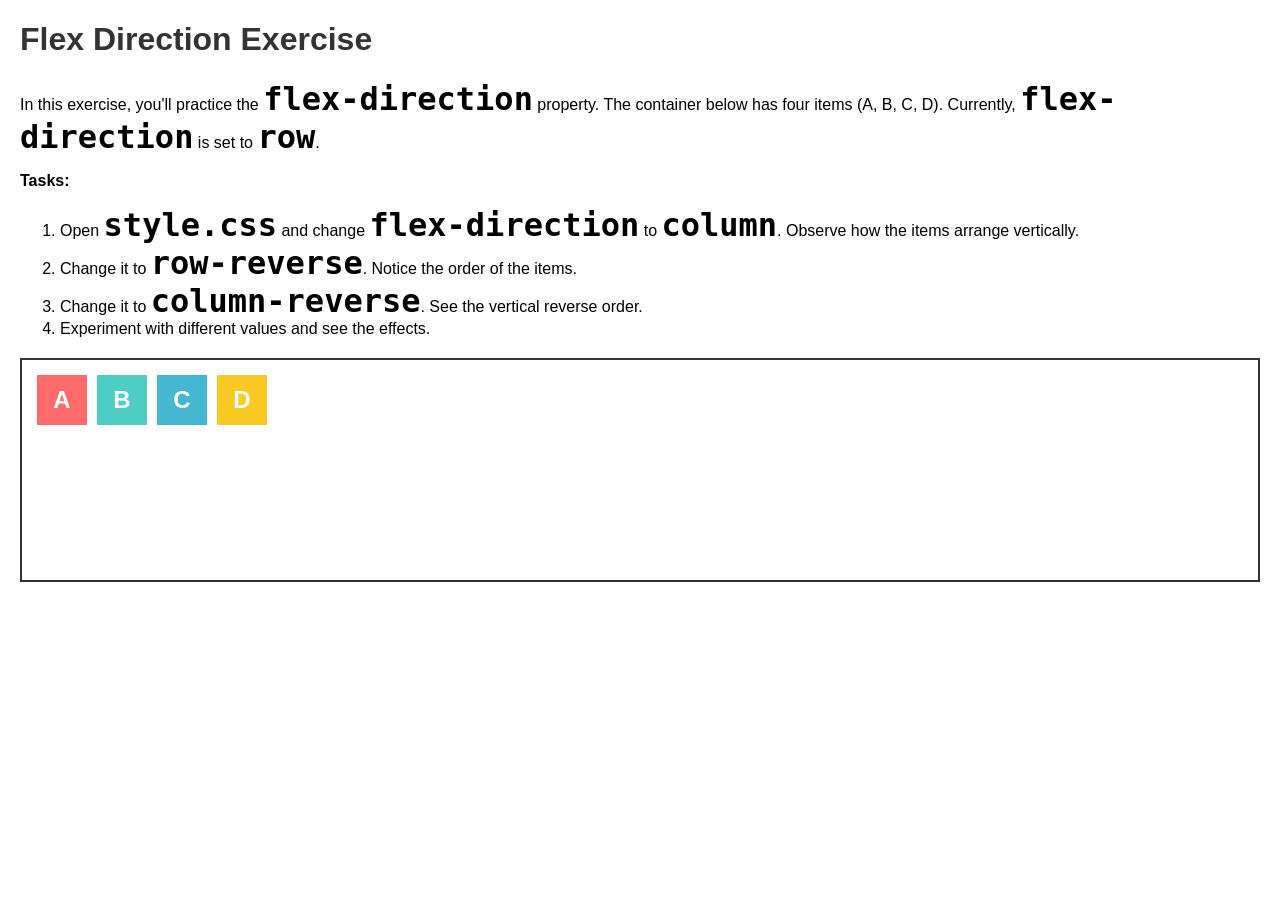
<file: flexbox-ex-jsd/01-flex-direction/index.html>
<!doctype html>
<html lang="en">
  <head>
    <meta charset="UTF-8" />
    <meta name="viewport" content="width=device-width, initial-scale=1.0" />
    <title>Flex Direction Practice</title>
    <link rel="stylesheet" href="style.css" />
  </head>
  <body>
    <h1>Flex Direction Exercise</h1>
    <p>In this exercise, you'll practice the <code>flex-direction</code> property. The container below has four items (A, B, C, D). Currently, <code>flex-direction</code> is set to <code>row</code>.</p>
    <p><strong>Tasks:</strong></p>
    <ol>
      <li>Open <code>style.css</code> and change <code>flex-direction</code> to <code>column</code>. Observe how the items arrange vertically.</li>
      <li>Change it to <code>row-reverse</code>. Notice the order of the items.</li>
      <li>Change it to <code>column-reverse</code>. See the vertical reverse order.</li>
      <li>Experiment with different values and see the effects.</li>
    </ol>
    <div class="flex-container">
      <div class="item item-a">A</div>
      <div class="item item-b">B</div>
      <div class="item item-c">C</div>
      <div class="item item-d">D</div>
    </div>
  </body>
</html>
</file>
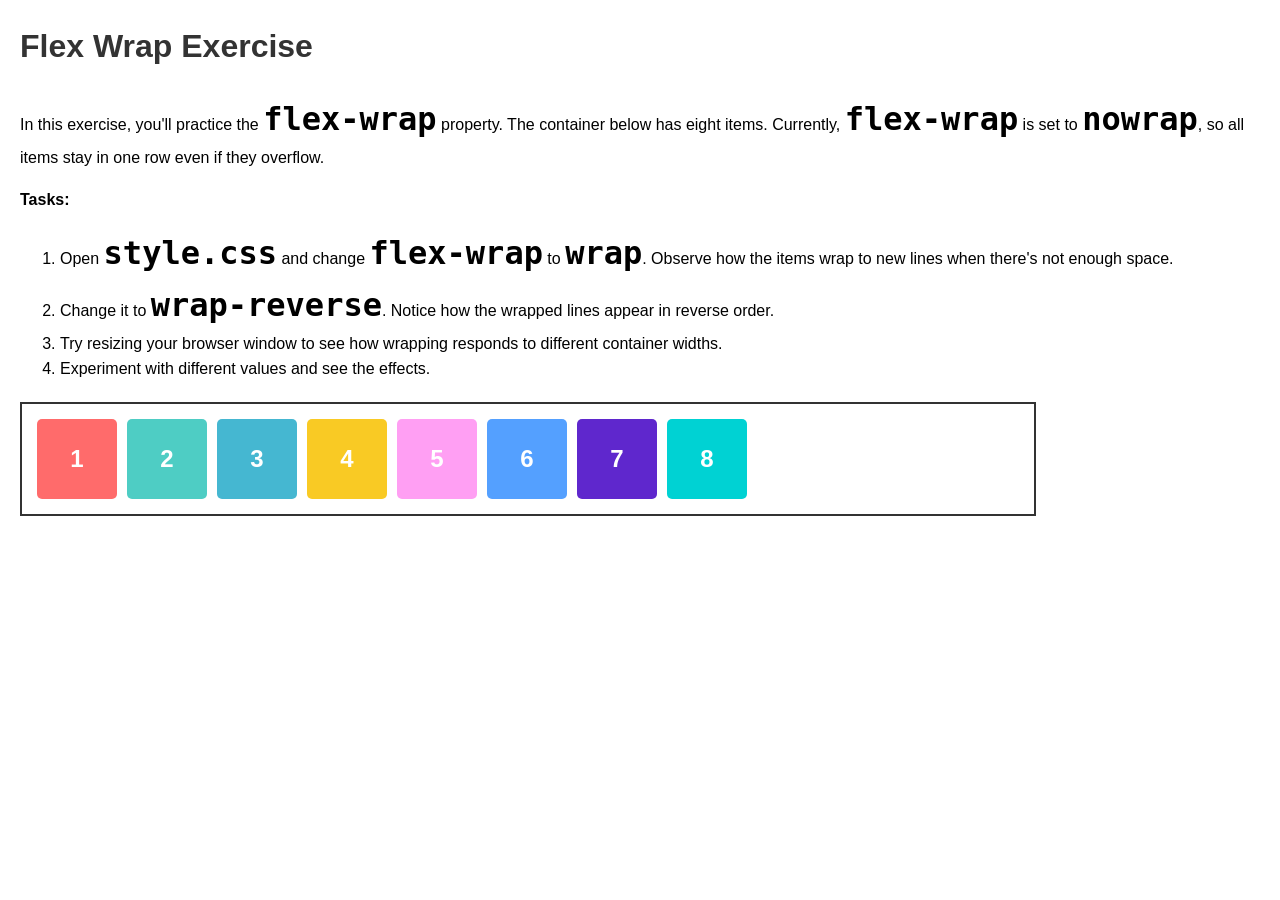
<file: flexbox-ex-jsd/02-flex-wrap/index.html>
<!doctype html>
<html lang="en">
  <head>
    <meta charset="UTF-8" />
    <meta name="viewport" content="width=device-width, initial-scale=1.0" />
    <title>Flex Wrap Practice</title>
    <link rel="stylesheet" href="style.css" />
  </head>
  <body>
    <h1>Flex Wrap Exercise</h1>
    <p>In this exercise, you'll practice the <code>flex-wrap</code> property. The container below has eight items. Currently, <code>flex-wrap</code> is set to <code>nowrap</code>, so all items stay in one row even if they overflow.</p>
    <p><strong>Tasks:</strong></p>
    <ol>
      <li>Open <code>style.css</code> and change <code>flex-wrap</code> to <code>wrap</code>. Observe how the items wrap to new lines when there's not enough space.</li>
      <li>Change it to <code>wrap-reverse</code>. Notice how the wrapped lines appear in reverse order.</li>
      <li>Try resizing your browser window to see how wrapping responds to different container widths.</li>
      <li>Experiment with different values and see the effects.</li>
    </ol>
    <div class="flex-container">
      <div class="item item-1">1</div>
      <div class="item item-2">2</div>
      <div class="item item-3">3</div>
      <div class="item item-4">4</div>
      <div class="item item-5">5</div>
      <div class="item item-6">6</div>
      <div class="item item-7">7</div>
      <div class="item item-8">8</div>
    </div>
  </body>
</html>
</file>
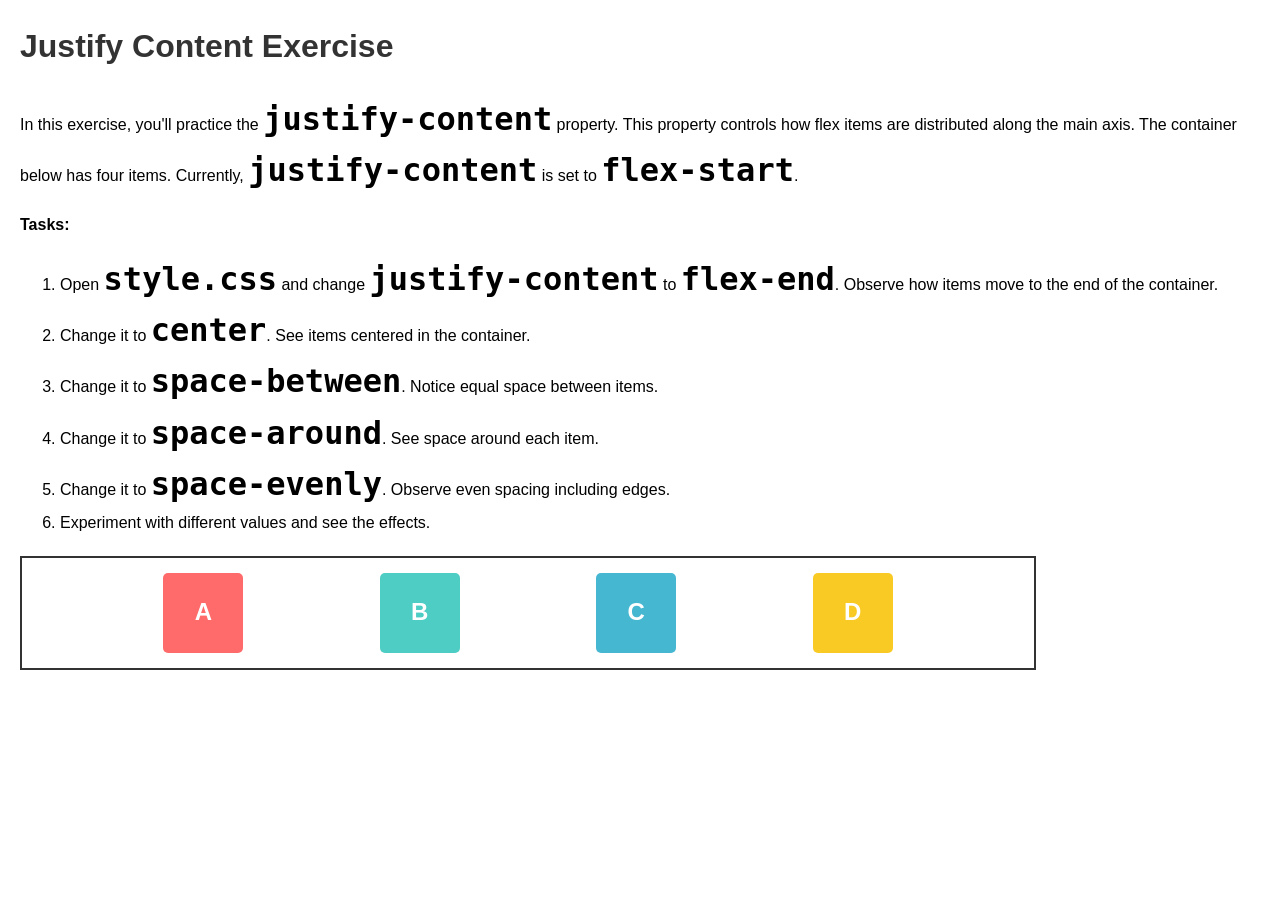
<file: flexbox-ex-jsd/03-justify-content/index.html>
<!doctype html>
<html lang="en">
  <head>
    <meta charset="UTF-8" />
    <meta name="viewport" content="width=device-width, initial-scale=1.0" />
    <title>Justify Content Practice</title>
    <link rel="stylesheet" href="style.css" />
  </head>
  <body>
    <h1>Justify Content Exercise</h1>
    <p>
      In this exercise, you'll practice the <code>justify-content</code> property. This property controls how flex items are distributed along the main axis. The container below has four items. Currently, <code>justify-content</code> is set
      to <code>flex-start</code>.
    </p>
    <p><strong>Tasks:</strong></p>
    <ol>
      <li>Open <code>style.css</code> and change <code>justify-content</code> to <code>flex-end</code>. Observe how items move to the end of the container.</li>
      <li>Change it to <code>center</code>. See items centered in the container.</li>
      <li>Change it to <code>space-between</code>. Notice equal space between items.</li>
      <li>Change it to <code>space-around</code>. See space around each item.</li>
      <li>Change it to <code>space-evenly</code>. Observe even spacing including edges.</li>
      <li>Experiment with different values and see the effects.</li>
    </ol>
    <div class="flex-container">
      <div class="item item-1">A</div>
      <div class="item item-2">B</div>
      <div class="item item-3">C</div>
      <div class="item item-4">D</div>
    </div>
  </body>
</html>
</file>
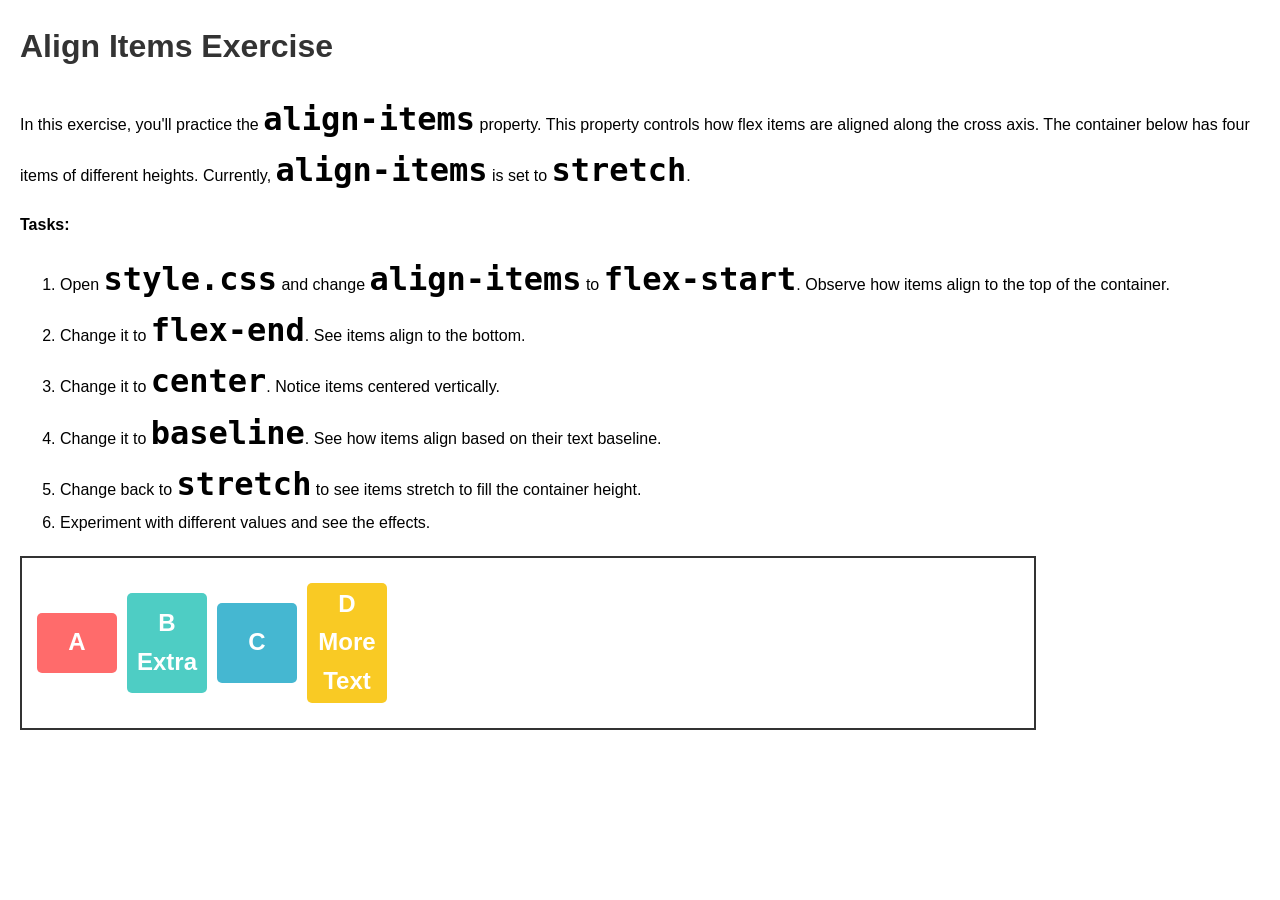
<file: flexbox-ex-jsd/04-align-items/index.html>
<!doctype html>
<html lang="en">
  <head>
    <meta charset="UTF-8" />
    <meta name="viewport" content="width=device-width, initial-scale=1.0" />
    <title>Align Items Practice</title>
    <link rel="stylesheet" href="style.css" />
  </head>
  <body>
    <h1>Align Items Exercise</h1>
    <p>
      In this exercise, you'll practice the <code>align-items</code> property. This property controls how flex items are aligned along the cross axis. The container below has four items of different heights. Currently,
      <code>align-items</code> is set to <code>stretch</code>.
    </p>
    <p><strong>Tasks:</strong></p>
    <ol>
      <li>Open <code>style.css</code> and change <code>align-items</code> to <code>flex-start</code>. Observe how items align to the top of the container.</li>
      <li>Change it to <code>flex-end</code>. See items align to the bottom.</li>
      <li>Change it to <code>center</code>. Notice items centered vertically.</li>
      <li>Change it to <code>baseline</code>. See how items align based on their text baseline.</li>
      <li>Change back to <code>stretch</code> to see items stretch to fill the container height.</li>
      <li>Experiment with different values and see the effects.</li>
    </ol>
    <div class="flex-container">
      <div class="item item-1">A</div>
      <div class="item item-2">B<br />Extra</div>
      <div class="item item-3">C</div>
      <div class="item item-4">D<br />More<br />Text</div>
    </div>
  </body>
</html>
</file>
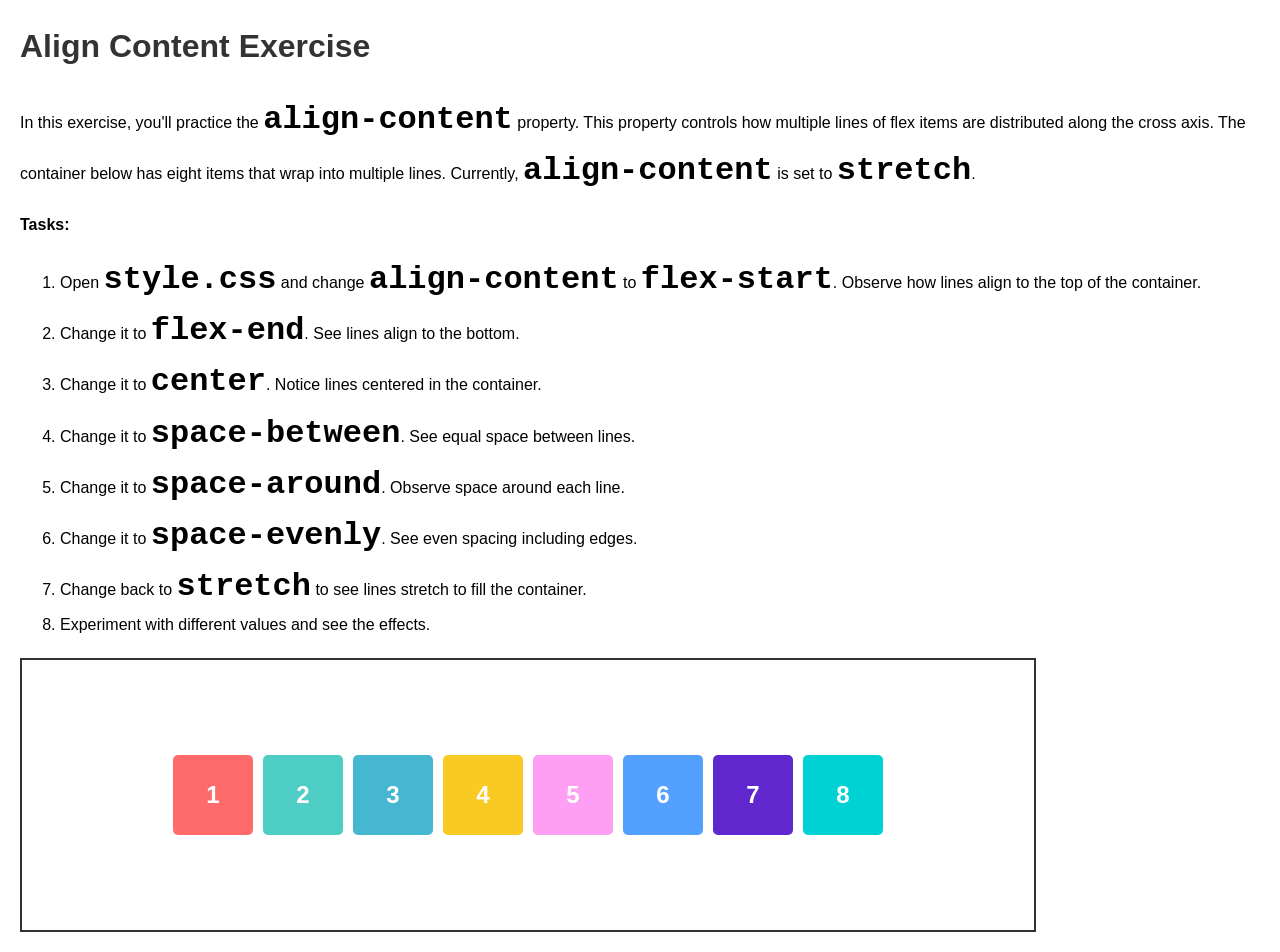
<file: flexbox-ex-jsd/05-align-content/index.html>
<!doctype html>
<html lang="en">
  <head>
    <meta charset="UTF-8" />
    <meta name="viewport" content="width=device-width, initial-scale=1.0" />
    <title>Align Content Practice</title>
    <link rel="stylesheet" href="style.css" />
  </head>
  <body>
    <h1>Align Content Exercise</h1>
    <p>
      In this exercise, you'll practice the <code>align-content</code> property. This property controls how multiple lines of flex items are distributed along the cross axis. The container below has eight items that wrap into multiple
      lines. Currently, <code>align-content</code> is set to <code>stretch</code>.
    </p>
    <p><strong>Tasks:</strong></p>
    <ol>
      <li>Open <code>style.css</code> and change <code>align-content</code> to <code>flex-start</code>. Observe how lines align to the top of the container.</li>
      <li>Change it to <code>flex-end</code>. See lines align to the bottom.</li>
      <li>Change it to <code>center</code>. Notice lines centered in the container.</li>
      <li>Change it to <code>space-between</code>. See equal space between lines.</li>
      <li>Change it to <code>space-around</code>. Observe space around each line.</li>
      <li>Change it to <code>space-evenly</code>. See even spacing including edges.</li>
      <li>Change back to <code>stretch</code> to see lines stretch to fill the container.</li>
      <li>Experiment with different values and see the effects.</li>
    </ol>
    <div class="flex-container">
      <div class="item item-1">1</div>
      <div class="item item-2">2</div>
      <div class="item item-3">3</div>
      <div class="item item-4">4</div>
      <div class="item item-5">5</div>
      <div class="item item-6">6</div>
      <div class="item item-7">7</div>
      <div class="item item-8">8</div>
    </div>
  </body>
</html>
</file>
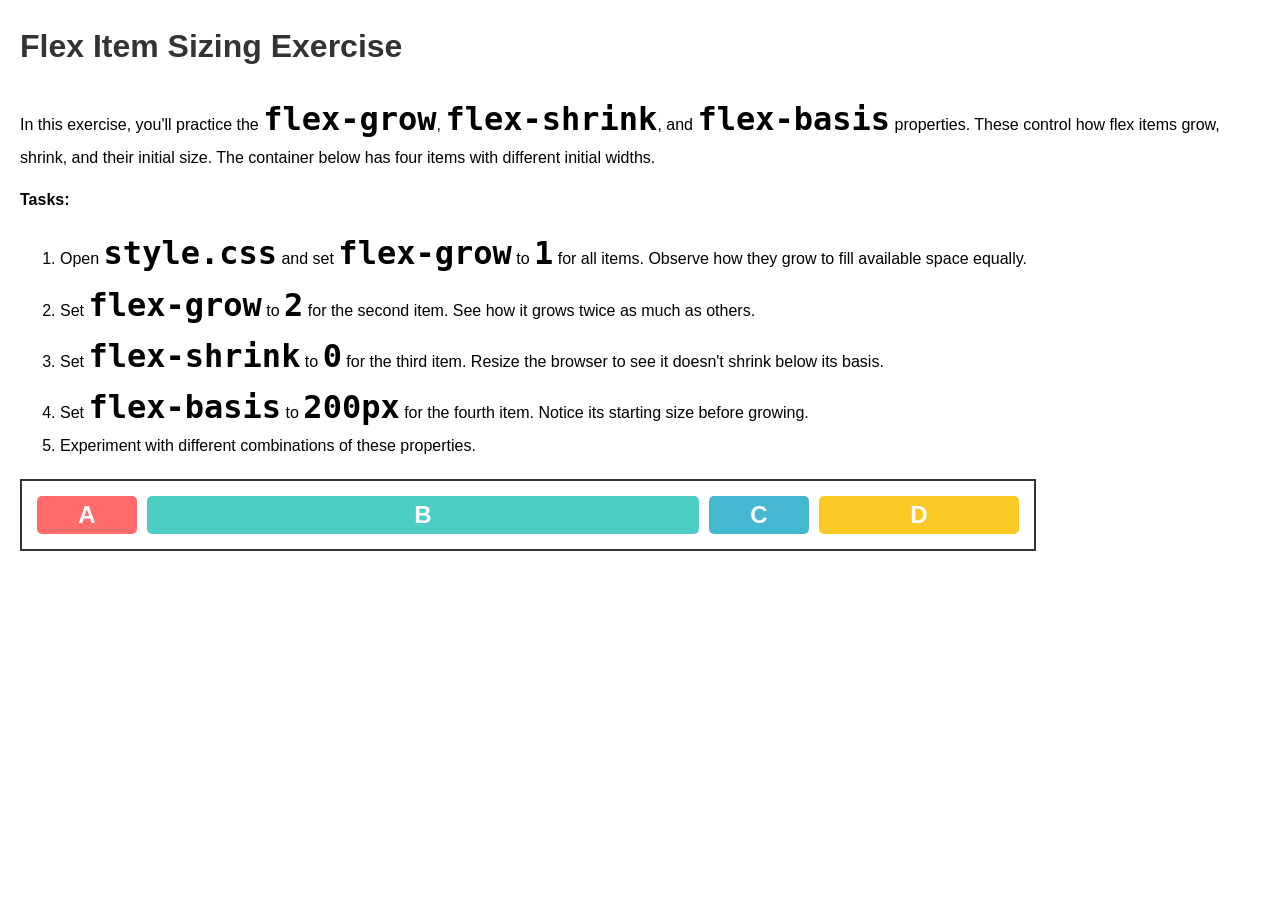
<file: flexbox-ex-jsd/07-flex-item-sizing/index.html>
<!doctype html>
<html lang="en">
  <head>
    <meta charset="UTF-8" />
    <meta name="viewport" content="width=device-width, initial-scale=1.0" />
    <title>Flex Item Sizing Practice</title>
    <link rel="stylesheet" href="style.css" />
  </head>
  <body>
    <h1>Flex Item Sizing Exercise</h1>
    <p>
      In this exercise, you'll practice the <code>flex-grow</code>, <code>flex-shrink</code>, and <code>flex-basis</code> properties. These control how flex items grow, shrink, and their initial size. The container below has four items with
      different initial widths.
    </p>
    <p><strong>Tasks:</strong></p>
    <ol>
      <li>Open <code>style.css</code> and set <code>flex-grow</code> to <code>1</code> for all items. Observe how they grow to fill available space equally.</li>
      <li>Set <code>flex-grow</code> to <code>2</code> for the second item. See how it grows twice as much as others.</li>
      <li>Set <code>flex-shrink</code> to <code>0</code> for the third item. Resize the browser to see it doesn't shrink below its basis.</li>
      <li>Set <code>flex-basis</code> to <code>200px</code> for the fourth item. Notice its starting size before growing.</li>
      <li>Experiment with different combinations of these properties.</li>
    </ol>
    <div class="flex-container">
      <div class="item item-1">A</div>
      <div class="item item-2">B</div>
      <div class="item item-3">C</div>
      <div class="item item-4">D</div>
    </div>
  </body>
</html>
</file>
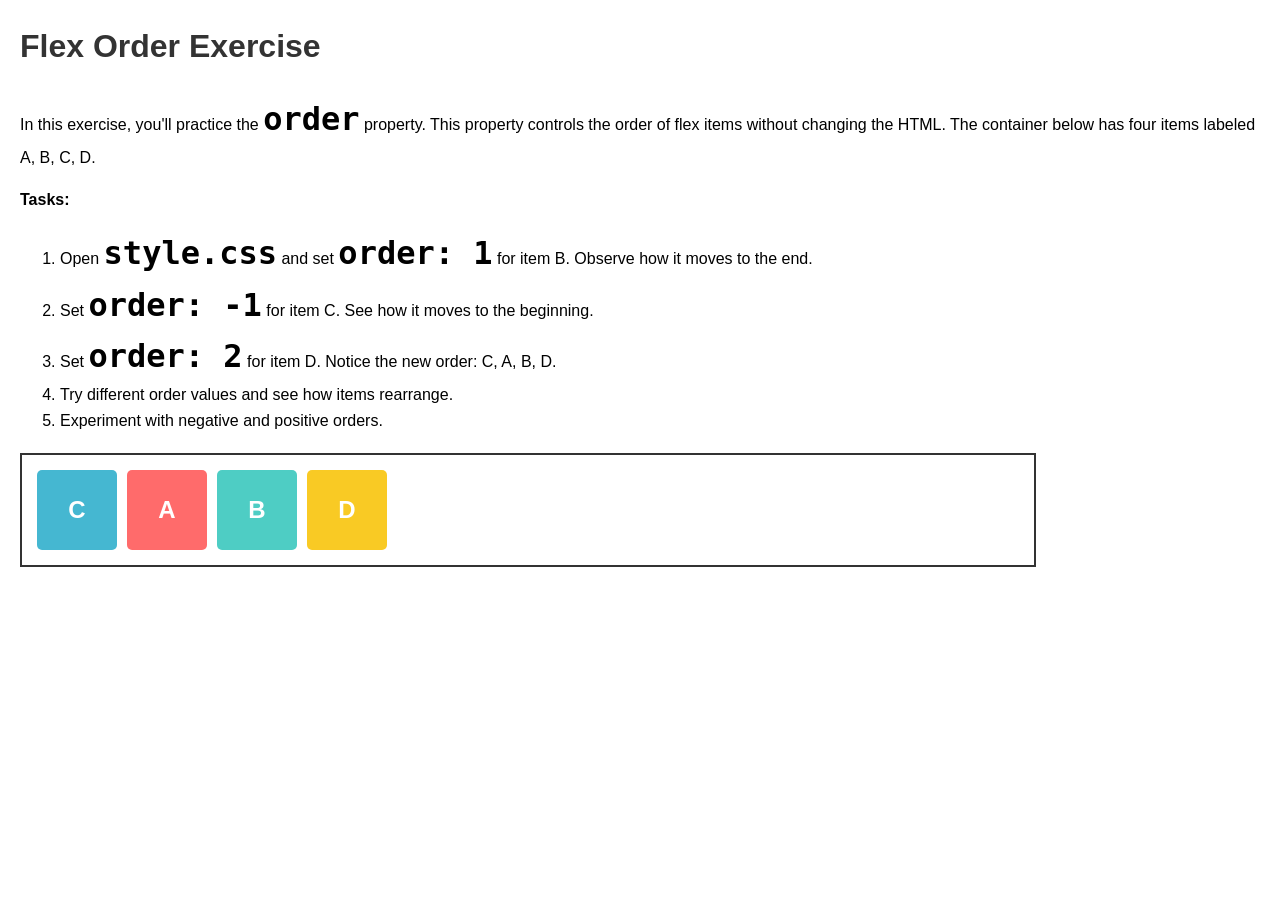
<file: flexbox-ex-jsd/08-flex-order/index.html>
<!doctype html>
<html lang="en">
  <head>
    <meta charset="UTF-8" />
    <meta name="viewport" content="width=device-width, initial-scale=1.0" />
    <title>Flex Order Practice</title>
    <link rel="stylesheet" href="style.css" />
  </head>
  <body>
    <h1>Flex Order Exercise</h1>
    <p>In this exercise, you'll practice the <code>order</code> property. This property controls the order of flex items without changing the HTML. The container below has four items labeled A, B, C, D.</p>
    <p><strong>Tasks:</strong></p>
    <ol>
      <li>Open <code>style.css</code> and set <code>order: 1</code> for item B. Observe how it moves to the end.</li>
      <li>Set <code>order: -1</code> for item C. See how it moves to the beginning.</li>
      <li>Set <code>order: 2</code> for item D. Notice the new order: C, A, B, D.</li>
      <li>Try different order values and see how items rearrange.</li>
      <li>Experiment with negative and positive orders.</li>
    </ol>
    <div class="flex-container">
      <div class="item item-a">A</div>
      <div class="item item-b">B</div>
      <div class="item item-c">C</div>
      <div class="item item-d">D</div>
    </div>
  </body>
</html>
</file>
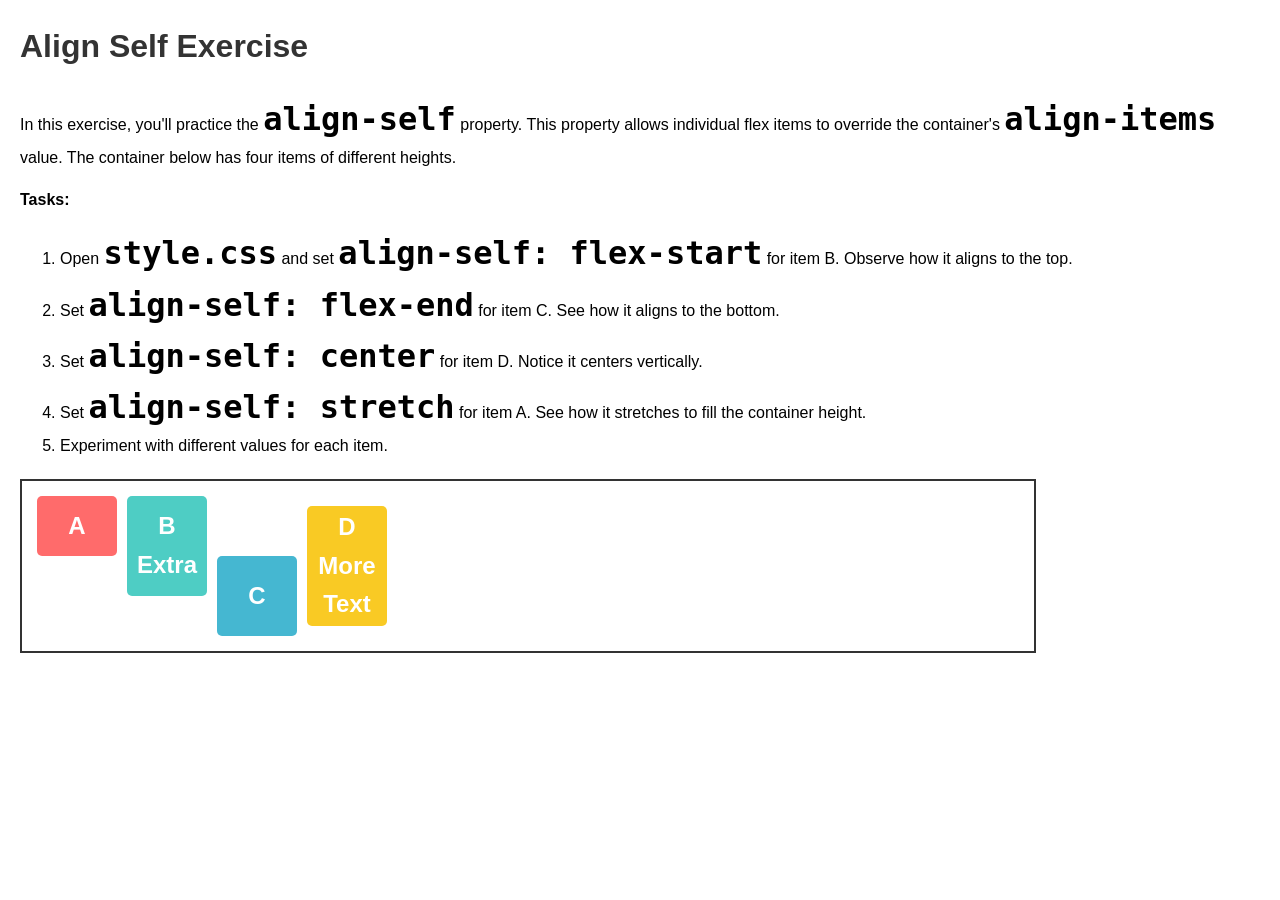
<file: flexbox-ex-jsd/09-align-self/index.html>
<!doctype html>
<html lang="en">
  <head>
    <meta charset="UTF-8" />
    <meta name="viewport" content="width=device-width, initial-scale=1.0" />
    <title>Align Self Practice</title>
    <link rel="stylesheet" href="style.css" />
  </head>
  <body>
    <h1>Align Self Exercise</h1>
    <p>
      In this exercise, you'll practice the <code>align-self</code> property. This property allows individual flex items to override the container's <code>align-items</code> value. The container below has four items of different heights.
    </p>
    <p><strong>Tasks:</strong></p>
    <ol>
      <li>Open <code>style.css</code> and set <code>align-self: flex-start</code> for item B. Observe how it aligns to the top.</li>
      <li>Set <code>align-self: flex-end</code> for item C. See how it aligns to the bottom.</li>
      <li>Set <code>align-self: center</code> for item D. Notice it centers vertically.</li>
      <li>Set <code>align-self: stretch</code> for item A. See how it stretches to fill the container height.</li>
      <li>Experiment with different values for each item.</li>
    </ol>
    <div class="flex-container">
      <div class="item item-a">A</div>
      <div class="item item-b">B<br />Extra</div>
      <div class="item item-c">C</div>
      <div class="item item-d">D<br />More<br />Text</div>
    </div>
  </body>
</html>
</file>
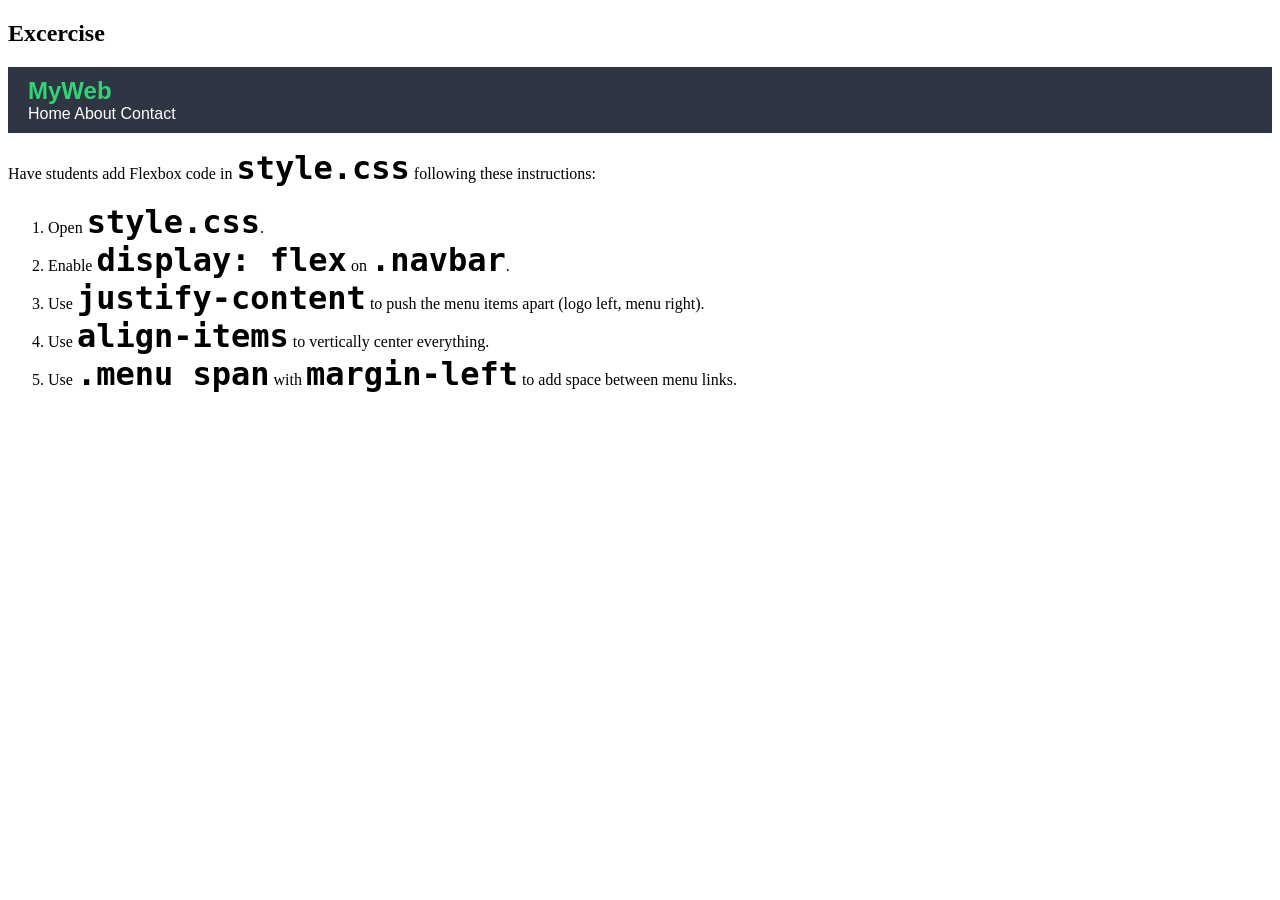
<file: flexbox-ex-jsd/10-navbar-flex/index.html>
<!doctype html>
<html lang="th">
  <head>
    <meta charset="UTF-8" />
    <title>Flexbox Ex 2</title>
    <link rel="stylesheet" href="style.css" />
  </head>
  <body>
    <h2>Excercise</h2>
    <div class="navbar">
      <div class="logo">MyWeb</div>
      <div class="menu">
        <span>Home</span>
        <span>About</span>
        <span>Contact</span>
      </div>
    </div>

    <div class="instructions">
      <p>Have students add Flexbox code in <code>style.css</code> following these instructions:</p>
      <ol>
        <li>Open <code>style.css</code>.</li>
        <li>Enable <code>display: flex</code> on <code>.navbar</code>.</li>
        <li>Use <code>justify-content</code> to push the menu items apart (logo left, menu right).</li>
        <li>Use <code>align-items</code> to vertically center everything.</li>
        <li>Use <code>.menu span</code> with <code>margin-left</code> to add space between menu links.</li>
      </ol>
    </div>
  </body>
</html>
</file>
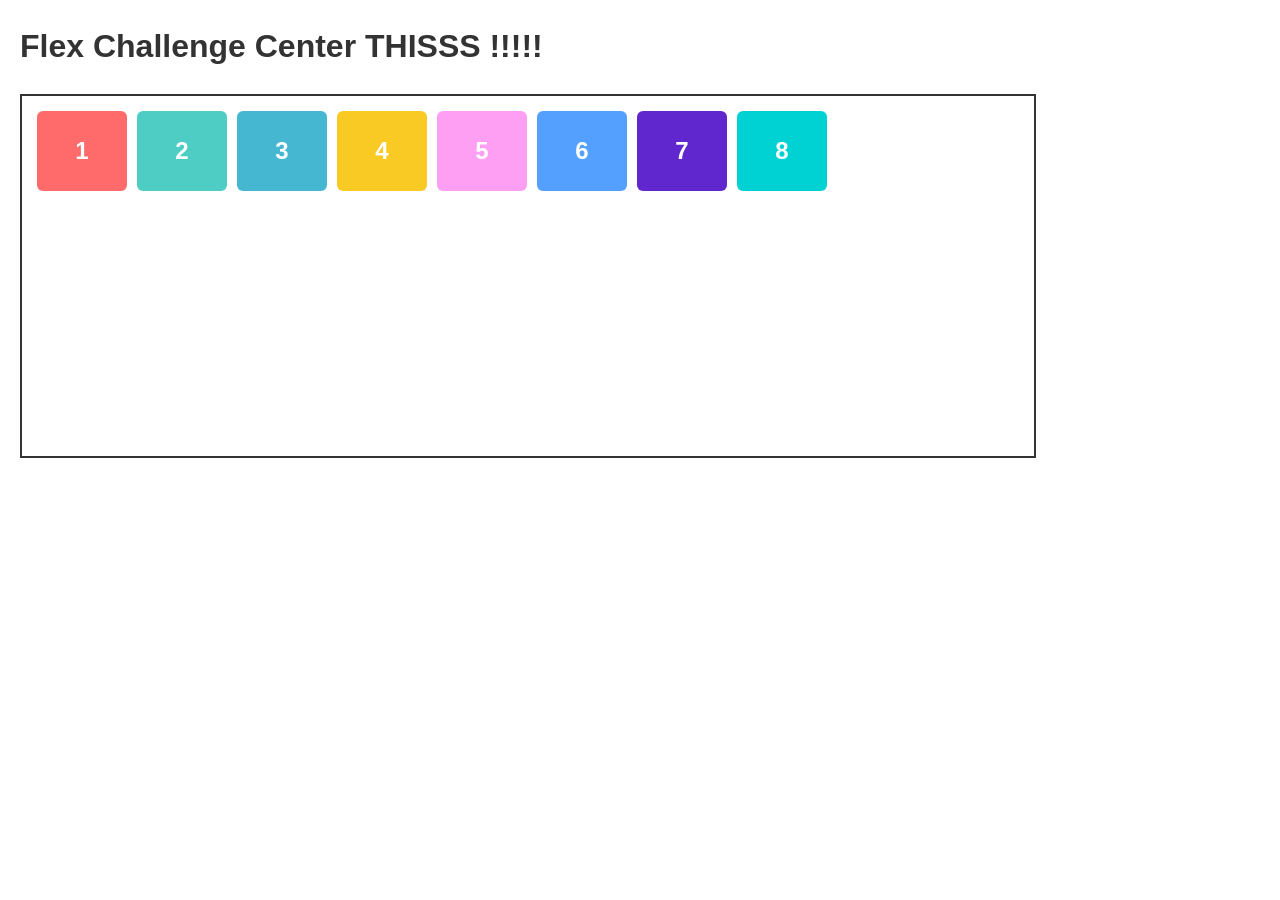
<file: flexbox-ex-jsd/06-flex-challenge/quiz/index.html>
<!doctype html>
<html lang="en">
  <head>
    <meta charset="UTF-8" />
    <meta name="viewport" content="width=device-width, initial-scale=1.0" />
    <title>Flex Challenge Quiz Mode</title>
    <link rel="stylesheet" href="style.css" />
  </head>
  <body>
    <h1>Flex Challenge Center THISSS !!!!!</h1>

    <div class="flex-container">
      <div class="item item-1">1</div>
      <div class="item item-2">2</div>
      <div class="item item-3">3</div>
      <div class="item item-4">4</div>
      <div class="item item-5">5</div>
      <div class="item item-6">6</div>
      <div class="item item-7">7</div>
      <div class="item item-8">8</div>
    </div>
  </body>
</html>
</file>
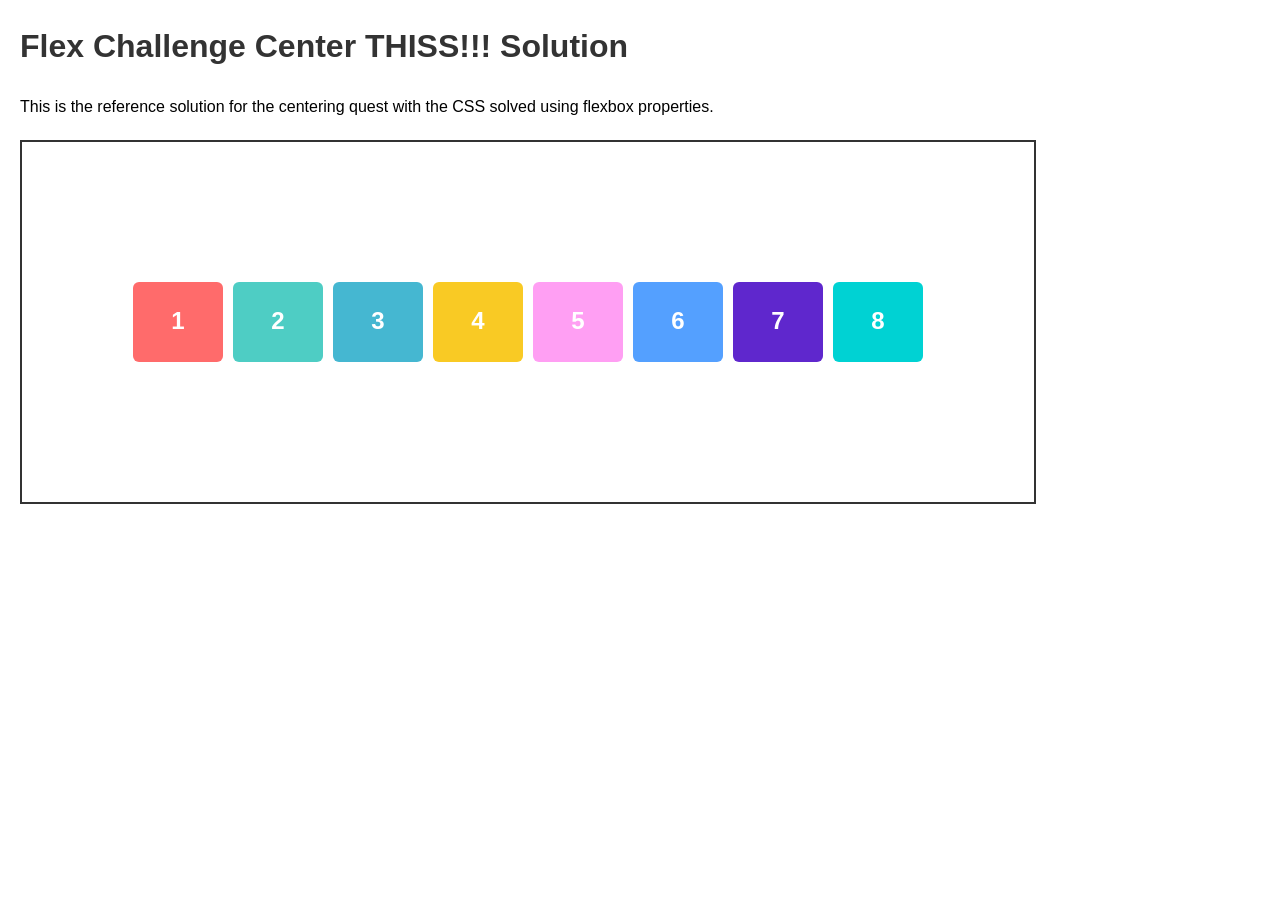
<file: flexbox-ex-jsd/06-flex-challenge/solution/index.html>
<!doctype html>
<html lang="en">
  <head>
    <meta charset="UTF-8" />
    <meta name="viewport" content="width=device-width, initial-scale=1.0" />
    <title>Flex Challenge Solution</title>
    <link rel="stylesheet" href="style.css" />
  </head>
  <body>
    <h1>Flex Challenge Center THISS!!! Solution</h1>
    <p>This is the reference solution for the centering quest with the CSS solved using flexbox properties.</p>
    <div class="flex-container">
      <div class="item item-1">1</div>
      <div class="item item-2">2</div>
      <div class="item item-3">3</div>
      <div class="item item-4">4</div>
      <div class="item item-5">5</div>
      <div class="item item-6">6</div>
      <div class="item item-7">7</div>
      <div class="item item-8">8</div>
    </div>
  </body>
</html>
</file>
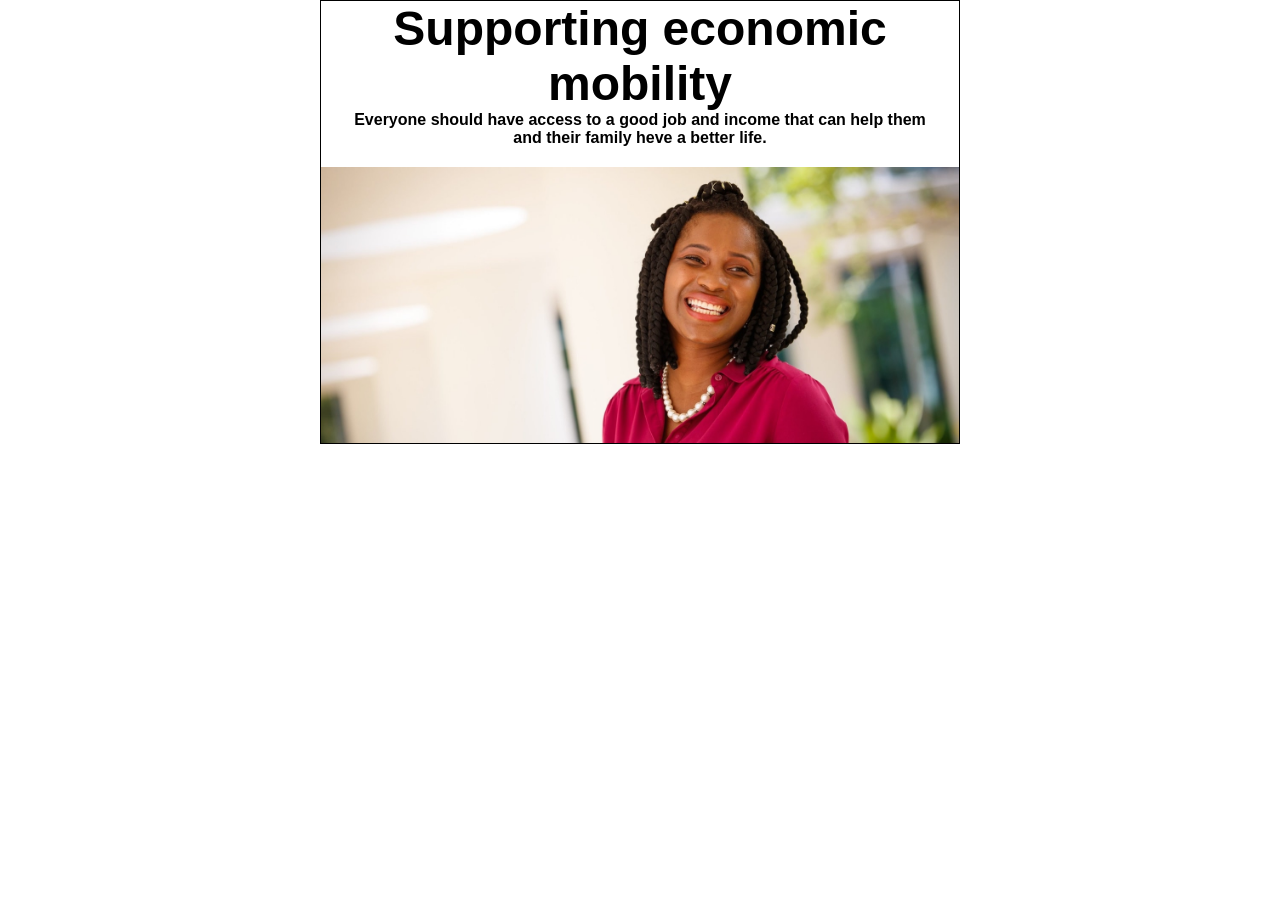
<file: css_exercises/p-48.html>
<!doctype html>
<html lang="en">
  <head>
    <meta charset="UTF-8" />
    <meta name="viewport" content="width=device-width, initial-scale=1.0" />
    <title>Exercise P.48</title>
    <link rel="stylesheet" href="p-48.css" />
  </head>
  <body>
    <center>
      <div class="p_48-1">
        <div class="p_48-1-1">
          <p><h1>Supporting economic mobility</h1></p>
          <p>
            Everyone should have access to a good job and income that can help
            them and their family heve a better life.
          </p>
        </div>
        <div class="p_48-1-2">
            <img src="image/smiling-woman-e1690828017538.jpg" alt="">
        </div>
      </div>
    </center>
  </body>
</html>
</file>
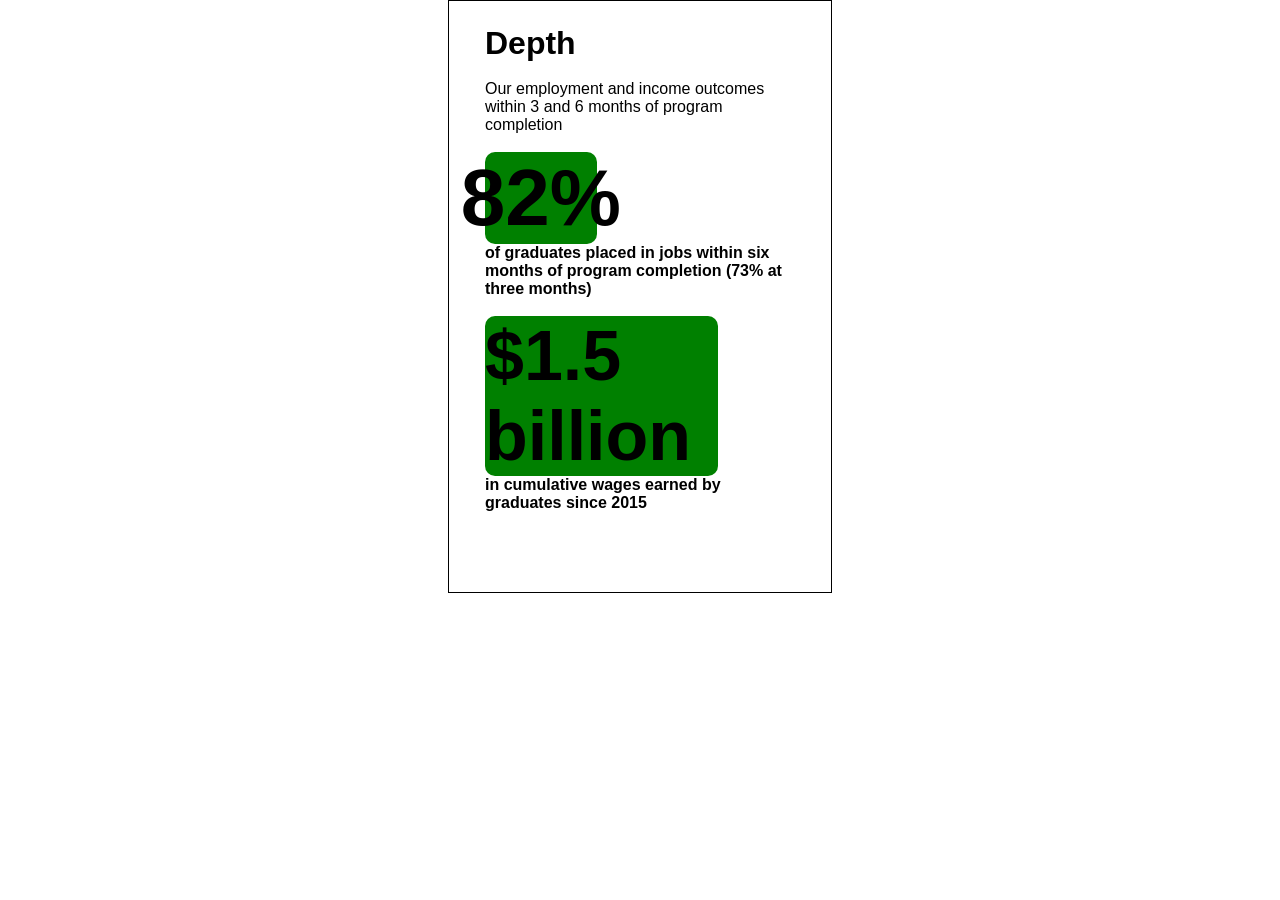
<file: css_exercises/p-49.html>
<!doctype html>
<html lang="en">
  <head>
    <meta charset="UTF-8" />
    <meta name="viewport" content="width=device-width, initial-scale=1.0" />
    <title>Exercise P.49</title>
    <link rel="stylesheet" href="p-49.css" />
  </head>
  <body>
    <div class="p49">
      <div class="p49_1">
        <div class="p49_1-1">
          <h1>Depth</h1>
          <br />
          Our employment and income outcomes within 3 and 6 months of program
          completion
        </div>
        <br />
        <div class="p49_1-2">
          <p>82%</p>
        </div>
        <b>
          of graduates placed in jobs within six months of program completion
          (73% at three months)
        </b>
        <br />
        <div class="p49_1-3">$1.5 billion</div>
        <b>in cumulative wages earned by graduates since 2015</b>
      </div>
    </div>
  </body>
</html>
</file>
<file: flexbox-ex-jsd/01-flex-direction/style.css>
body {
  font-family: Arial, sans-serif;
  margin: 20px;
}

code {
  font-weight: bold;
  font-size: 2rem;
}

h1 {
  color: #333;
}

.flex-container {
  display: flex;
  flex-direction: row; /*change tihs line kub */
  border: 2px solid #333;
  padding: 10px;
  margin-top: 20px;
  height: 200px;
}

.item {
  width: 50px;
  height: 50px;
  display: flex;
  justify-content: center;
  align-items: center;
  font-size: 24px;
  font-weight: bold;
  color: white;
  margin: 5px;
}

.item-a {
  background-color: #ff6b6b;
}

.item-b {
  background-color: #4ecdc4;
}

.item-c {
  background-color: #45b7d1;
}

.item-d {
  background-color: #f9ca24;
}
</file>
<file: flexbox-ex-jsd/02-flex-wrap/style.css>
body {
  font-family: Arial, sans-serif;
  margin: 20px;
  line-height: 1.6;
}
code {
  font-weight: bold;
  font-size: 2rem;
}
h1 {
  color: #333;
}

.flex-container {
  display: flex;
  flex-wrap: nowrap;
  border: 2px solid #333;
  padding: 10px;
  margin-top: 20px;
  width: 80%;
  flex-wrap: wrap;
}

.item {
  width: 80px;
  height: 80px;
  display: flex;
  justify-content: center;
  align-items: center;
  font-size: 24px;
  font-weight: bold;
  color: white;
  margin: 5px;
  border-radius: 5px;
}

.item-1 {
  background-color: #ff6b6b;
}
.item-2 {
  background-color: #4ecdc4;
}
.item-3 {
  background-color: #45b7d1;
}
.item-4 {
  background-color: #f9ca24;
}
.item-5 {
  background-color: #ff9ff3;
}
.item-6 {
  background-color: #54a0ff;
}
.item-7 {
  background-color: #5f27cd;
}
.item-8 {
  background-color: #00d2d3;
}
</file>
<file: flexbox-ex-jsd/03-justify-content/style.css>
body {
  font-family: Arial, sans-serif;
  margin: 20px;
  line-height: 1.6;
}
code {
  font-weight: bold;
  font-size: 2rem;
}
h1 {
  color: #333;
}

.flex-container {
  display: flex;
  justify-content: space-evenly;
  border: 2px solid #333;
  padding: 10px;
  margin-top: 20px;
  width: 80%;
}

.item {
  width: 80px;
  height: 80px;
  display: flex;
  justify-content: center;
  align-items: center;
  font-size: 24px;
  font-weight: bold;
  color: white;
  margin: 5px;
  border-radius: 5px;
}

.item-1 {
  background-color: #ff6b6b;
}
.item-2 {
  background-color: #4ecdc4;
}
.item-3 {
  background-color: #45b7d1;
}
.item-4 {
  background-color: #f9ca24;
}
</file>
<file: flexbox-ex-jsd/04-align-items/style.css>
body {
  font-family: Arial, sans-serif;
  margin: 20px;
  line-height: 1.6;
}
code {
  font-weight: bold;
  font-size: 2rem;
}
h1 {
  color: #333;
}

.flex-container {
  display: flex;
  align-items: center;
  border: 2px solid #333;
  padding: 10px;
  margin-top: 20px;
  width: 80%;
  height: 150px;
}

.item {
  width: 80px;
  display: flex;
  justify-content: center;
  align-items: center;
  font-size: 24px;
  font-weight: bold;
  color: white;
  margin: 5px;
  border-radius: 5px;
  text-align: center;
}

.item-1 {
  background-color: #ff6b6b;
  height: 60px;
}
.item-2 {
  background-color: #4ecdc4;
  height: 100px;
}
.item-3 {
  background-color: #45b7d1;
  height: 80px;
}
.item-4 {
  background-color: #f9ca24;
  height: 120px;
}
</file>
<file: flexbox-ex-jsd/05-align-content/style.css>
body {
  font-family: Arial, sans-serif;
  margin: 20px;
  line-height: 1.6;
}
code {
  font-weight: bold;
  font-size: 2rem;
}
h1 {
  color: #333;
}

.flex-container {
  display: flex;
  flex-wrap: wrap;
  align-content: center;
  justify-content: center;
  border: 2px solid #333;
  padding: 10px;
  margin-top: 20px;
  width: 80%;
  height: 250px;
}

.item {
  width: 80px;
  height: 80px;
  display: flex;
  justify-content: center;
  align-items: center;
  font-size: 24px;
  font-weight: bold;
  color: white;
  margin: 5px;
  border-radius: 5px;
}

.item-1 {
  background-color: #ff6b6b;
}
.item-2 {
  background-color: #4ecdc4;
}
.item-3 {
  background-color: #45b7d1;
}
.item-4 {
  background-color: #f9ca24;
}
.item-5 {
  background-color: #ff9ff3;
}
.item-6 {
  background-color: #54a0ff;
}
.item-7 {
  background-color: #5f27cd;
}
.item-8 {
  background-color: #00d2d3;
}
</file>
<file: flexbox-ex-jsd/07-flex-item-sizing/style.css>
body {
  font-family: Arial, sans-serif;
  margin: 20px;
  line-height: 1.6;
}
code {
  font-weight: bold;
  font-size: 2rem;
}
h1 {
  color: #333;
}

.flex-container {
  display: flex;
  border: 2px solid #333;
  padding: 10px;
  margin-top: 20px;
  width: 80%;
}

.item {
  display: flex;
  justify-content: center;
  align-items: center;
  font-size: 24px;
  font-weight: bold;
  color: white;
  margin: 5px;
  border-radius: 5px;
  flex-grow: 0;
  flex-shrink: 1;
  flex-basis: 100px;
}

.item-1 {
  background-color: #ff6b6b;
}
.item-2 {
  background-color: #4ecdc4;
  flex-grow: 2;
}
.item-3 {
  background-color: #45b7d1;
  flex-shrink: 0;
}
.item-4 {
  background-color: #f9ca24;
  flex-basis: 200px;
}
</file>
<file: flexbox-ex-jsd/08-flex-order/style.css>
body {
  font-family: Arial, sans-serif;
  margin: 20px;
  line-height: 1.6;
}
code {
  font-weight: bold;
  font-size: 2rem;
}
h1 {
  color: #333;
}

.flex-container {
  display: flex;
  border: 2px solid #333;
  padding: 10px;
  margin-top: 20px;
  width: 80%;
}

.item {
  width: 80px;
  height: 80px;
  display: flex;
  justify-content: center;
  align-items: center;
  font-size: 24px;
  font-weight: bold;
  color: white;
  margin: 5px;
  border-radius: 5px;
  order: 0;
}

.item-a {
  background-color: #ff6b6b;
}
.item-b {
  background-color: #4ecdc4;
  order: 1;
}
.item-c {
  background-color: #45b7d1;
  order: -1;
}
.item-d {
  background-color: #f9ca24;
  order: 2;
}
</file>
<file: flexbox-ex-jsd/09-align-self/style.css>
body {
  font-family: Arial, sans-serif;
  margin: 20px;
  line-height: 1.6;
}
code {
  font-weight: bold;
  font-size: 2rem;
}
h1 {
  color: #333;
}

.flex-container {
  display: flex;
  align-items: stretch;
  border: 2px solid #333;
  padding: 10px;
  margin-top: 20px;
  width: 80%;
  height: 150px;
}

.item {
  width: 80px;
  display: flex;
  justify-content: center;
  align-items: center;
  font-size: 24px;
  font-weight: bold;
  color: white;
  margin: 5px;
  border-radius: 5px;
  text-align: center;
  align-self: auto;
}

.item-a {
  background-color: #ff6b6b;
  height: 60px;
  align-self: stretch;
}
.item-b {
  background-color: #4ecdc4;
  height: 100px;
  align-self: flex-start;
}
.item-c {
  background-color: #45b7d1;
  height: 80px;
  align-self: flex-end;
}
.item-d {
  background-color: #f9ca24;
  height: 120px;
  align-self: center;
}
</file>
<file: flexbox-ex-jsd/10-navbar-flex/style.css>
.navbar {
  background-color: #2f3542;
  padding: 10px 20px;
}

.logo {
  color: #2ed573;
  font-size: 24px;
  font-weight: bold;
  font-family: sans-serif;
}

.menu {
  color: white;
  font-family: sans-serif;
}

.menu span {
}

code {
  font-size: 2rem;
  font-weight: bold;
}
</file>
<file: flexbox-ex-jsd/06-flex-challenge/quiz/style.css>
body {
  font-family: Arial, sans-serif;
  margin: 20px;
  line-height: 1.6;
}
code {
  font-weight: bold;
  font-size: 1.1rem;
}
h1 {
  color: #333;
}

.flex-container {
  display: flex;
  border: 2px solid #333;
  padding: 10px;
  margin-top: 20px;
  width: 80%;
  height: 340px;
  min-height: 340px;
}

.item {
  width: 90px;
  height: 80px;
  display: flex;
  justify-content: center;
  align-items: center;
  font-size: 24px;
  font-weight: bold;
  color: white;
  margin: 5px;
  border-radius: 6px;
}

.item-1 {
  background-color: #ff6b6b;
}
.item-2 {
  background-color: #4ecdc4;
}
.item-3 {
  background-color: #45b7d1;
}
.item-4 {
  background-color: #f9ca24;
}
.item-5 {
  background-color: #ff9ff3;
}
.item-6 {
  background-color: #54a0ff;
}
.item-7 {
  background-color: #5f27cd;
}
.item-8 {
  background-color: #00d2d3;
}
</file>
<file: flexbox-ex-jsd/06-flex-challenge/solution/style.css>
body {
  font-family: Arial, sans-serif;
  margin: 20px;
  line-height: 1.6;
}
code {
  font-weight: bold;
  font-size: 1.1rem;
}
h1 {
  color: #333;
}

.flex-container {
  display: flex;
  flex-wrap: wrap;
  justify-content: center;
  align-items: center;
  align-content: center;
  border: 2px solid #333;
  padding: 10px;
  margin-top: 20px;
  width: 80%;
  height: 340px;
  min-height: 340px;
}

.item {
  width: 90px;
  height: 80px;
  display: flex;
  justify-content: center;
  align-items: center;
  font-size: 24px;
  font-weight: bold;
  color: white;
  margin: 5px;
  border-radius: 6px;
}

.item-1 {
  background-color: #ff6b6b;
}
.item-2 {
  background-color: #4ecdc4;
}
.item-3 {
  background-color: #45b7d1;
}
.item-4 {
  background-color: #f9ca24;
}
.item-5 {
  background-color: #ff9ff3;
}
.item-6 {
  background-color: #54a0ff;
}
.item-7 {
  background-color: #5f27cd;
}
.item-8 {
  background-color: #00d2d3;
}
</file>
<file: css_exercises/p-48.css>
* {
  box-sizing: border-box;
  margin: 0;
  padding: 0;
  font-family: "Segoe UI", Tahoma, Geneva, Verdana, sans-serif;
}

.p_48-1 {
  display: flex;
  flex-direction: column;
  width: 50%;
  border: 1px solid black;
}

.p_48-1-1 {
  display: flex;
  flex-direction: column;
  padding: 0 20px 20px 20px;
  align-items: flex-start;
}

.p_48-1-1 h1 {
  font-size: xxx-large;
  font-weight: bolder;
}

.p_48-1-1 p {
  font-weight: bold;
}

.p_48-1-2 {
  display: flex;
}

.p_48-1-2 img {
  width: 100%;
}
</file>
<file: css_exercises/p-49.css>
* {
  box-sizing: border-box;
  margin: 0;
  padding: 0;
  font-family: "Segoe UI", Tahoma, Geneva, Verdana, sans-serif;
}

.p49 {
  display: flex;
  flex-direction: column;
  align-items: center;
  align-content: center;
}

.p49_1 {
  display: flex;
  flex-direction: column;
  width: 30%;
  border: 1px solid black;
  padding: 24px 36px 80px 36px;
}

.p49_1-1 {
  display: flex;
  flex-direction: column;
  align-items: flex-start;
}

.p49_1-2 {
  display: flex;
  background-color: green;
  justify-content: center;
  width: 36%;
  font-size: 80px;
  font-weight: bold;
  border-radius: 10px;
}

.p49_1-3 {
  display: flex;
  background-color: green;
  justify-content: center;
  width: 75%;
  font-size: 70px;
  font-weight: bold;
  border-radius: 10px;
}
</file>
